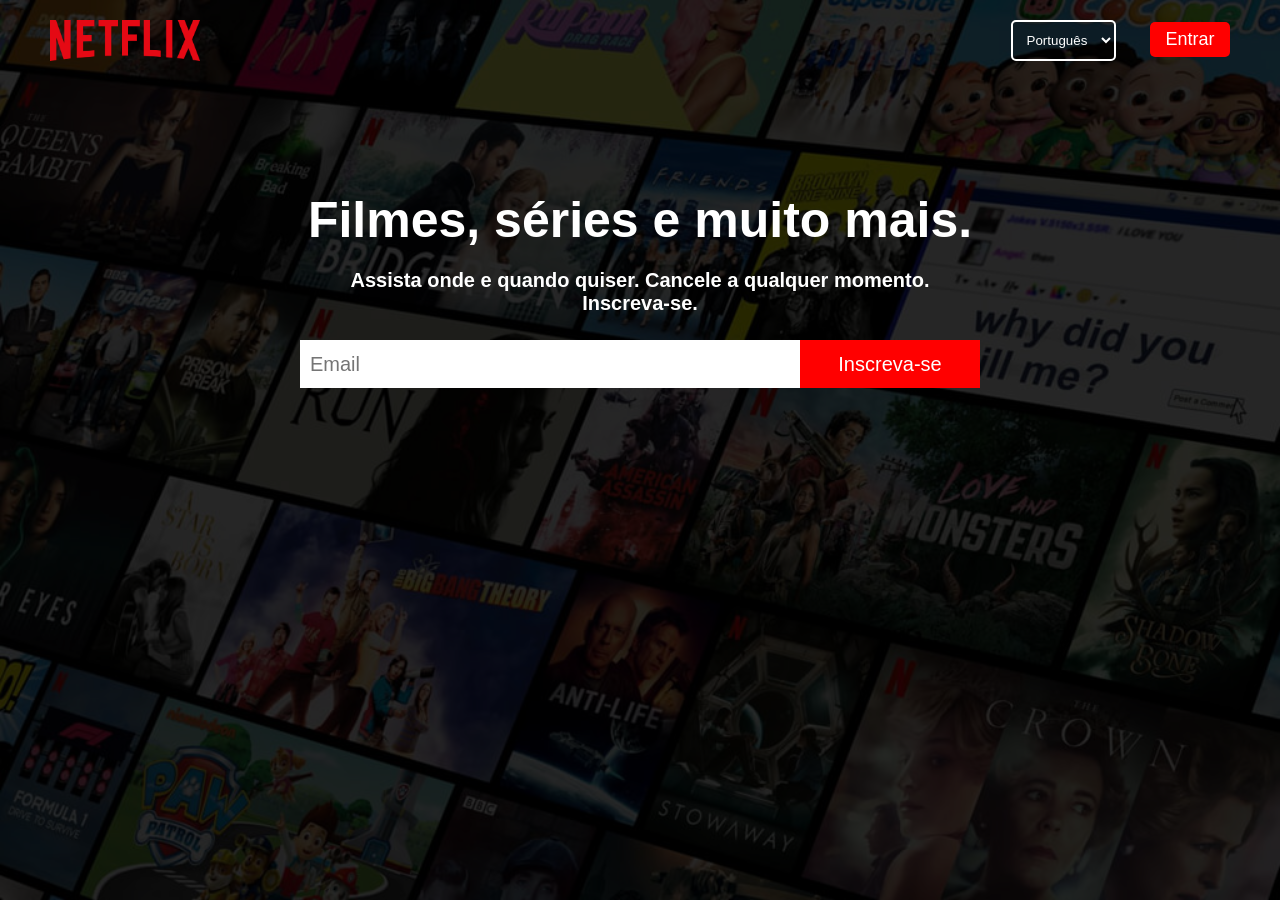
<file: index.html>
<!DOCTYPE html>
<html lang="pt-BR">
<head>
    <meta charset="UTF-8">
    <meta http-equiv="X-UA-Compatible" content="IE=edge">
    <meta name="viewport" content="width=device-width, initial-scale=1.0">
    <link rel="stylesheet" href="../css/home.css">
    <title>Netflix</title>
    <link rel="icon" type="imagem/png" href="../img/flaicon.png" />
</head>
<body>

    <div class="container">

        <header>
            <img src="../img/logo.png" alt="logo-netflix" class="logo">
            <div>
                <select name="lingua" id="lingua">
                    <option value="pt-BR">Português</option>
                    <option value="">Inglês</option>
                    <option value="">Espanhol</option>
                    <option value="">Italiano</option>
                </select>
                <a href="http://127.0.0.1:5500/html/login.html"><button>Entrar</button></a>
            </div>
        </header>

        <div class="box">
            <section class="inscrever">
                <h1>Filmes, séries e muito mais.</h1>
                <h2>Assista onde e quando quiser. Cancele a qualquer momento.
            Inscreva-se.</h2>
            <form action="">
                <input type="email" name="email" id="email" placeholder="Email"><button>Inscreva-se</button>   
            </form>
            </section>
        </div>

    </div>
</body>
</html>
</file>
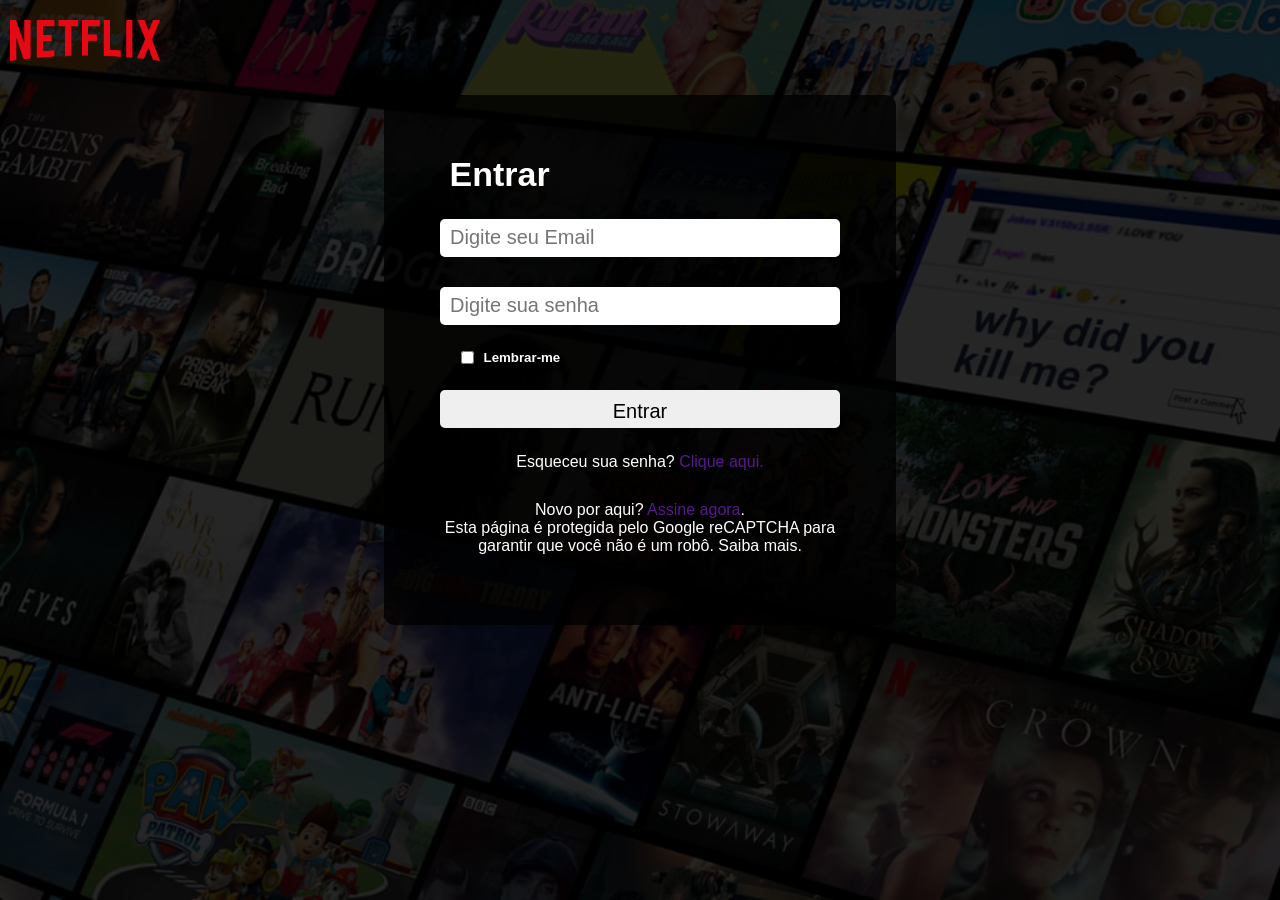
<file: html/login.html>
<!DOCTYPE html>
<html lang="en">
<head>
    <meta charset="UTF-8">
    <meta http-equiv="X-UA-Compatible" content="IE=edge">
    <meta name="viewport" content="width=device-width, initial-scale=1.0">
    <link rel="stylesheet" href="../css/login.css">
    <link rel="icon" type="imagem/png" href="../img/flaicon.png" />
    <title>Netflix</title>
</head>
<body>
    
    <header>
        <img src="../img/logo.png" alt="logo-netflix" class="logo">
    </header>

    <div class="box">
        <div class="formulario-login">
            <h1>Entrar</h1>
            <input type="email" name="email" id="email-login" placeholder="Digite seu Email">
            <input type="password" name="senha" id="senha" placeholder="Digite sua senha">
            <div class="lembrar">
                <input type="checkbox" name="check" id="check">
                <h5>Lembrar-me</h5>
            </div>
            <a href="http://127.0.0.1:5500/html/perfil.html"><button>Entrar</button></a>
            <p>Esqueceu sua senha? <a href="">Clique aqui.</a></p>
            <p>Novo por aqui? <a href="">Assine agora</a>.<br>
                Esta página é protegida pelo Google reCAPTCHA para garantir que você não é um robô. Saiba mais.</p>
        </div>
    </div>

</body>
</html>
</file>
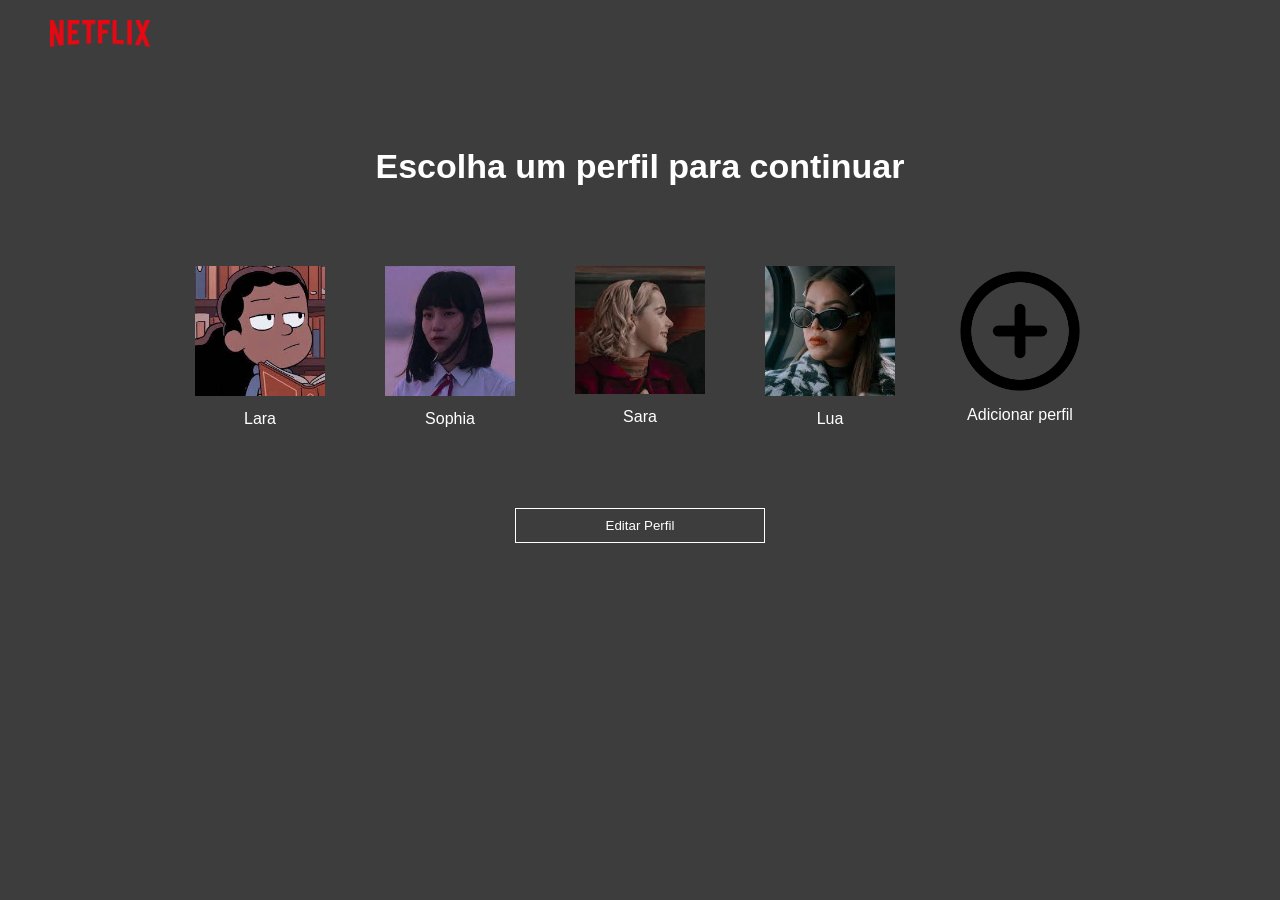
<file: html/perfil.html>
<!DOCTYPE html>
<html lang="en">
<head>
    <meta charset="UTF-8">
    <meta http-equiv="X-UA-Compatible" content="IE=edge">
    <meta name="viewport" content="width=device-width, initial-scale=1.0">
    <link rel="stylesheet" href="../css/perfil.css">

    <link rel="icon" type="imagem/png" href="../img/flaicon.png" />
    <title>Netflix</title>
</head>
<body>
    
    <header>
        <img src="../img/logo.png" alt="logo-netflix" class="logo">
    </header>
    <div class="container">
        <h1>Escolha um perfil para continuar</h1>
        <div class="perfils">
            <div class="perfil">
                <a href="http://127.0.0.1:5500/html/series.html"><img src="../img/perfil1.png" alt="" class="foto-perfil"></a>
                <p>Lara</p>
            </div>

            <div class="perfil">
                <a href="http://127.0.0.1:5500/html/series.html"><img src="../img/perfil2.png" alt="" class="foto-perfil"></a>
                <p>Sophia</p>
            </div>

            <div class="perfil">
                <a href="http://127.0.0.1:5500/html/series.html"><img src="../img/perfil3.png" alt="" class="foto-perfil"></a>
                <p>Sara</p>    
            </div>

            <div class="perfil">
                <a href="http://127.0.0.1:5500/html/series.html"><img src="../img/perfil4.png" alt="" class="foto-perfil"></a>
                <p>Lua</p>
            </div>

            <div class="perfil">
                <img src="../img/icon +.png" alt="" class="adc-perfil">
                <p>Adicionar
                perfil</p>
            </div>
        </div>

        <button>Editar Perfil</button>
    </div>

</body>
</html>
</file>
<file: css/home.css>
*{
    margin: 0;
    padding: 0;
    box-sizing: border-box;
    text-decoration: none;
}

body{
    background: linear-gradient(rgba(0, 0, 0, 0.8), rgba(0, 0, 0, 0.8)), url("../img/background.png") no-repeat fixed center;
    background-size: cover;
    font-family: 'Netflix Sans','Helvetica Neue',Helvetica,Arial,sans-serif;
}

header{
    display: flex;
    justify-content: space-between;
    align-items: center;
    margin: 20px 50px 0px 50px;
}

.logo{
    width: 150px;
}

header button{
    background-color: red;
    width: 80px;
    height: 35px;
    color: white;
    border: none;
    font-size: 18px;
    border-radius: 5px;
}

header select{
    margin-right: 30px;
    background-color: rgba(0, 0, 0, 0.027);
    border-radius: 5px;
    border: white 2px solid;
    color: white;
    padding: 10px;
    align-items: center;
}

.box{
    display: flex;
    flex-direction: column;
    align-items: center;
}

.inscrever{
    display: flex;
    flex-direction: column;;
    align-items: center;
    color: #fff;
    padding: 20px;
    margin: 100px 30px 0px 30px;
}

.inscrever h1{
    font-size: 3.125rem;
    padding: 10px;

}

.inscrever h2{
    font-size: 1.25rem;
    width: 600px;
    text-align: center;
    padding: 10px;
    margin-bottom: 15px;
}

#email{
    width: 500px;
    height: 48px;
    border: none;
    font-size: 20px;
    padding: 10px;
}

.inscrever button{
    background-color: red;
    width: 180px;
    height: 48px;
    color: white;
    border: none;
    font-size: 20px;
    padding: 10px;
}

p{

}
</file>
<file: css/login.css>
*{
    margin: 0;
    padding: 0;
    box-sizing: border-box;
    text-decoration: none;
}

body{
    background: linear-gradient(rgba(0, 0, 0, 0.8), rgba(0, 0, 0, 0.8)), url("../img/background.png") no-repeat fixed center;
    background-size: cover;
    font-family: 'Netflix Sans','Helvetica Neue',Helvetica,Arial,sans-serif;
}

.logo{
    margin-top: 20px;
    margin-left: 10px;
    width: 150px;
}

.box{
    display: flex;
    flex-direction: column;
    align-items: center;
}

.formulario-login{
    background-color: rgba(0, 0, 0, 0.8);
    color: white;
    display: flex;
    flex-direction: column;
    align-items: center;
    margin: 30px 30px 0px 30px;
    padding: 40px;
    width: 40%;
    border-radius: 10px;
}

.formulario-login h1{
    font-size: 2.125rem;
    text-align: left;
    margin-right: 65%;
    margin-top: 20px;
    margin-bottom: 25px;
}

#email-login{
    width: 400px;
    height: 38px;
    border: none;
    border-radius: 5px;
    font-size: 20px;
    padding: 10px;
    margin-bottom: 30px;
}

#senha{
    width: 400px;
    height: 38px;
    border: none;
    border-radius: 5px;
    font-size: 20px;
    padding: 10px;
    margin-bottom: 25px;
}

.lembrar{
    display: flex;
    margin-right: 60%;
    margin-bottom: 25px;
}

#check{
    margin-right: 10px;
}

.formulario-login button{
    width: 400px;
    height: 38px;
    border: none;
    border-radius: 5px;
    font-size: 20px;
    padding: 10px;
    margin-bottom: 25px;
}

.formulario-login p{
    margin-bottom: 30px;
    width: 400px;
    text-align: center;
}
</file>
<file: css/perfil.css>
*{
    margin: 0;
    padding: 0;
    box-sizing: border-box;
    text-decoration: none;
}

body{
    background: rgba(61, 61, 61, 80);
    font-family: 'Netflix Sans','Helvetica Neue',Helvetica,Arial,sans-serif;
}

header{
    display: flex;
    justify-content: space-between;
    align-items: center;
    margin: 20px 50px 0px 50px;
}

.logo{
    width: 100px;
}

.container{
    display: flex;
    flex-direction: column;
    align-items: center;
}

.container h1{
    font-size: 2.125rem;
    margin-top: 100px;
    margin-bottom: 50px;
    color: white;
}

.perfils{
    display: flex;
    justify-content: center;
    margin-bottom: 50px;
}

.perfil{
    display: flex;
    flex-direction: column;
    align-items: center;
    margin: 30px
}

.perfil img{
    width: 130px;
}

.perfil p{
    margin-top: 10px;
    color: white;
}

.container button{
    color: white;
    background: rgba(61, 61, 61, 80);
    border: white 1px solid;
    width: 250px;
    height: 35px;
}
</file>
